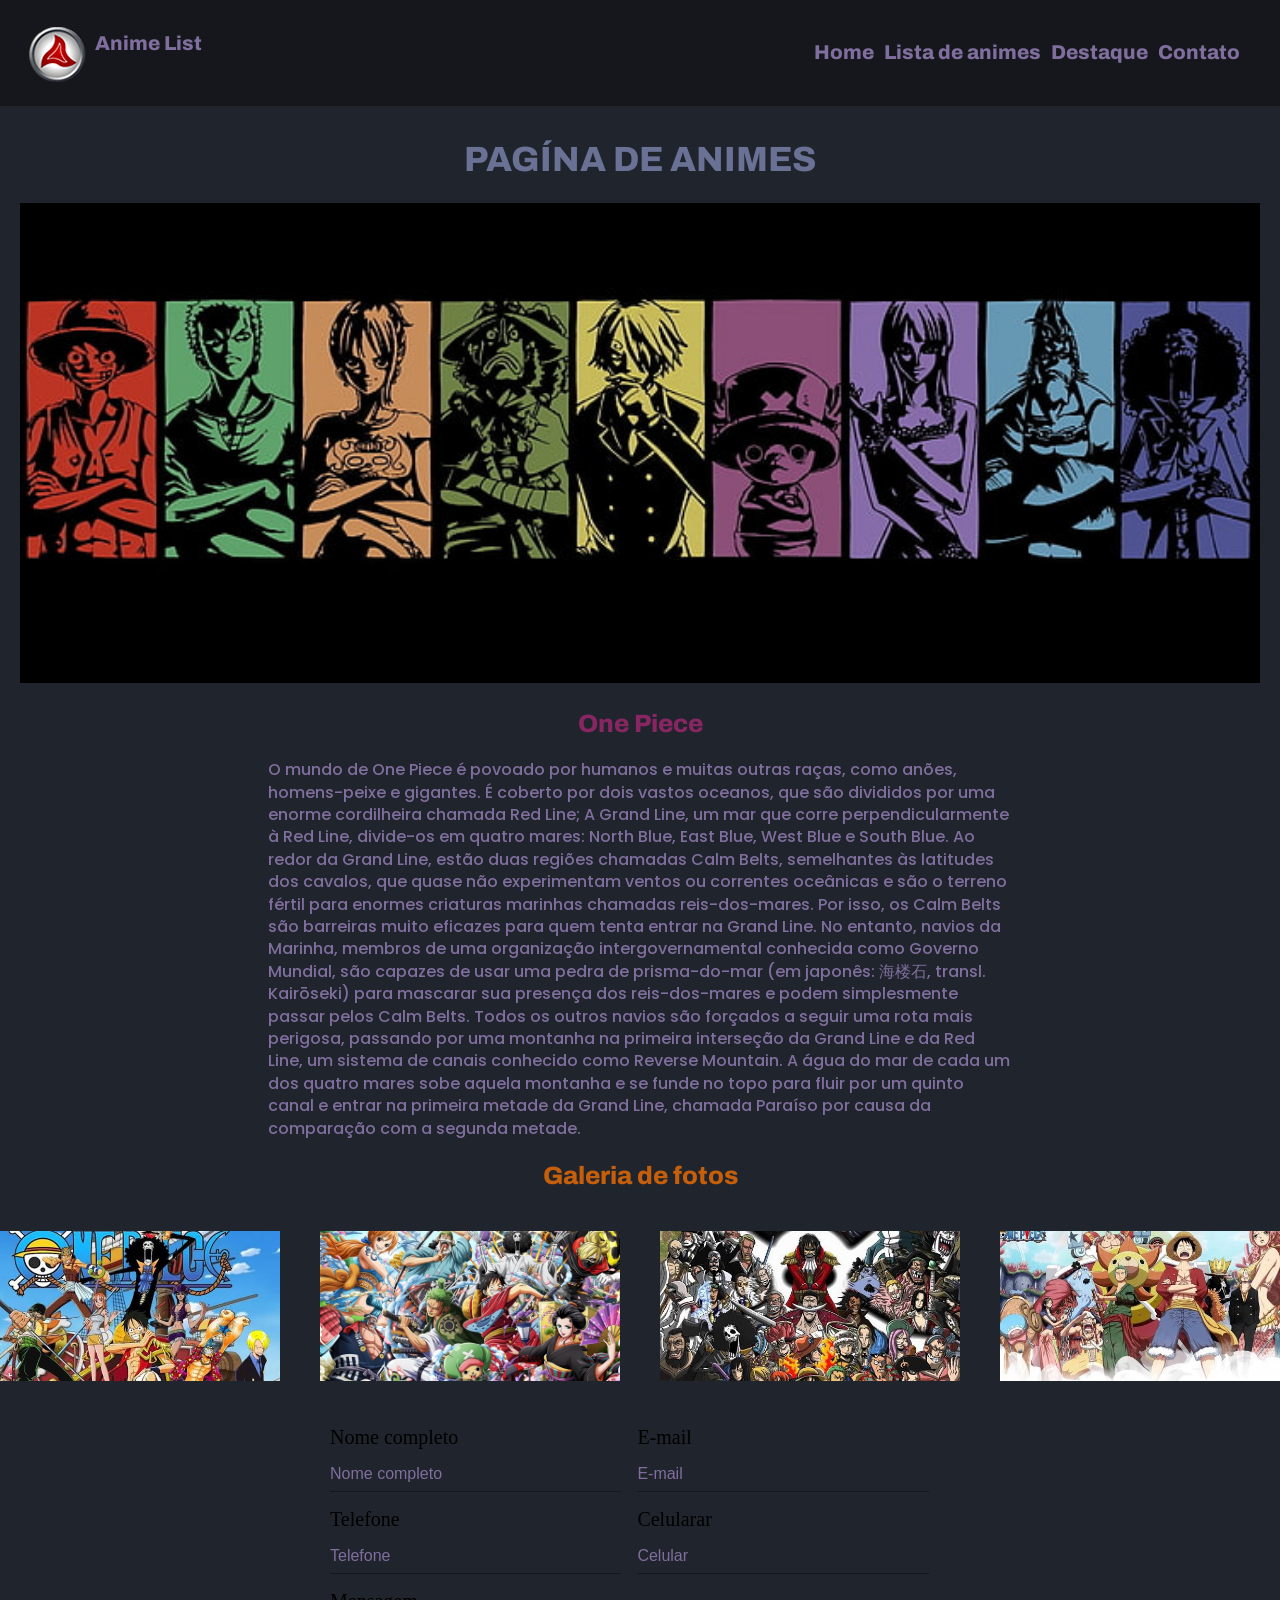
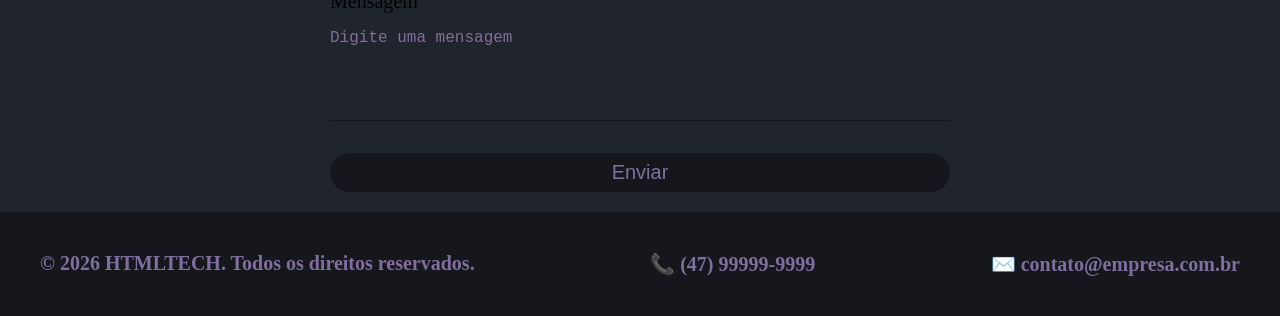
<file: anime-1.html>
<!DOCTYPE html>
<html lang="pt-br">

<head>
    <meta charset="UTF-8">
    <meta name="viewport" content="width=device-width, initial-scale=1.0">
    <link rel="stylesheet" href="style.css">
    <link rel="preconnect" href="https://fonts.googleapis.com">
    <link rel="preconnect" href="https://fonts.gstatic.com" crossorigin>
    <link
        href="https://fonts.googleapis.com/css2?family=Archivo:ital,wght@0,100..900;1,100..900&family=Poppins:wght@400;700&display=swap"
        rel="stylesheet">
    <link rel="preconnect" href="https://fonts.googleapis.com">
    <link rel="preconnect" href="https://fonts.gstatic.com" crossorigin>
    <link
        href="https://fonts.googleapis.com/css2?family=Archivo:ital,wght@0,100..900;1,100..900&family=Poppins:wght@400;700&display=swap"
        rel="stylesheet">
    <title>Site teste</title>
</head>

<body>

    <header class="mobile container">

        <span>
            <img src="img/logo.png" alt="Logo">
            <a href="#">Anime List</a>
        </span>

        <nav>
            <ul class="menu container">
                <li><a href="index.html">Home</a></li>
                <li><a href="index.html">Lista de animes</a></li>
                <li><a href="index.html">Destaque</a></li>
                <li><a href="index.html">Contato</a></li>
            </ul>
        </nav>

    </header>

    <main class="mobile">

        <section class="container">

            <h1>
                Pagína de Animes
            </h1>

            <img class="anime-img" src="img/one-piece/one-piece-principal.webp" alt="One Piece">

        </section>

        <section class="mobile">
            <div class="about container">
                <h3>One Piece</h3>
                <p>
                    O mundo de One Piece é povoado por humanos e muitas outras raças, como anões, homens-peixe e
                    gigantes. É coberto por dois vastos oceanos, que são divididos por uma enorme cordilheira chamada
                    Red Line; A Grand Line, um mar que corre perpendicularmente à Red Line, divide-os em quatro mares:
                    North Blue, East Blue, West Blue e South Blue. Ao redor da Grand Line, estão duas regiões chamadas
                    Calm Belts, semelhantes às latitudes dos cavalos, que quase não experimentam ventos ou correntes
                    oceânicas e são o terreno fértil para enormes criaturas marinhas chamadas reis-dos-mares. Por isso,
                    os Calm Belts são barreiras muito eficazes para quem tenta entrar na Grand Line. No entanto, navios
                    da Marinha, membros de uma organização intergovernamental conhecida como Governo Mundial, são
                    capazes de usar uma pedra de prisma-do-mar (em japonês: 海楼石, transl. Kairōseki) para mascarar sua
                    presença dos reis-dos-mares e podem simplesmente passar pelos Calm Belts. Todos os outros navios são
                    forçados a seguir uma rota mais perigosa, passando por uma montanha na primeira interseção da Grand
                    Line e da Red Line, um sistema de canais conhecido como Reverse Mountain. A água do mar de cada um
                    dos quatro mares sobe aquela montanha e se funde no topo para fluir por um quinto canal e entrar na
                    primeira metade da Grand Line, chamada Paraíso por causa da comparação com a segunda metade.
                </p>
            </div>

        </section>

        <section class="mobile container gallery">

            <h3>
                Galeria de fotos
            </h3>

            <div class="gallery-img">
                <div>
                    <img src="img/one-piece/ex-one-piece.jpg" alt="Foto One Piece">
                </div>

                <div>
                    <img src="img/one-piece/ex-one-piece02.webp" alt="Foto One Piece">

                </div>

                <div>
                    <img src="img/one-piece/ex-one-piece03.jpg" alt="Foto One Piece">

                </div>

                <div>
                    <img src="img/one-piece/ex-one-piece04.jpg" alt="Foto One Piece">

                </div>
            </div>
        </section>

        <section class="mobile container contact">


            <form class="contact-form" method="post" enctype="multipart/form-data">

                <label>
                    <span>Nome completo</span>
                    <input type="text" placeholder="Nome completo">
                </label>

                <label>
                    <span>E-mail</span>
                    <input type="email" placeholder="E-mail">
                </label>

                <label>
                    <span>Telefone</span>
                    <input type="number" placeholder="Telefone">
                </label>

                <label>
                    <span>Celularar</span>
                    <input type="text" id="smartphone" placeholder="Celular">
                </label>

                <label class="message">
                    <span>Mensagem</span>
                    <textarea placeholder="Digite uma mensagem"></textarea>
                </label>



                <button>Enviar</button>
            </form>
        </section>
    </main>

    <footer class="mobile">
        <h4>© 2026 HTMLTECH. Todos os direitos reservados.</h4>

        <h4>📞 (47) 99999-9999</h4>

        <h4>✉️ contato@empresa.com.br</h4>
    </footer>
</body>

</html>
</file>
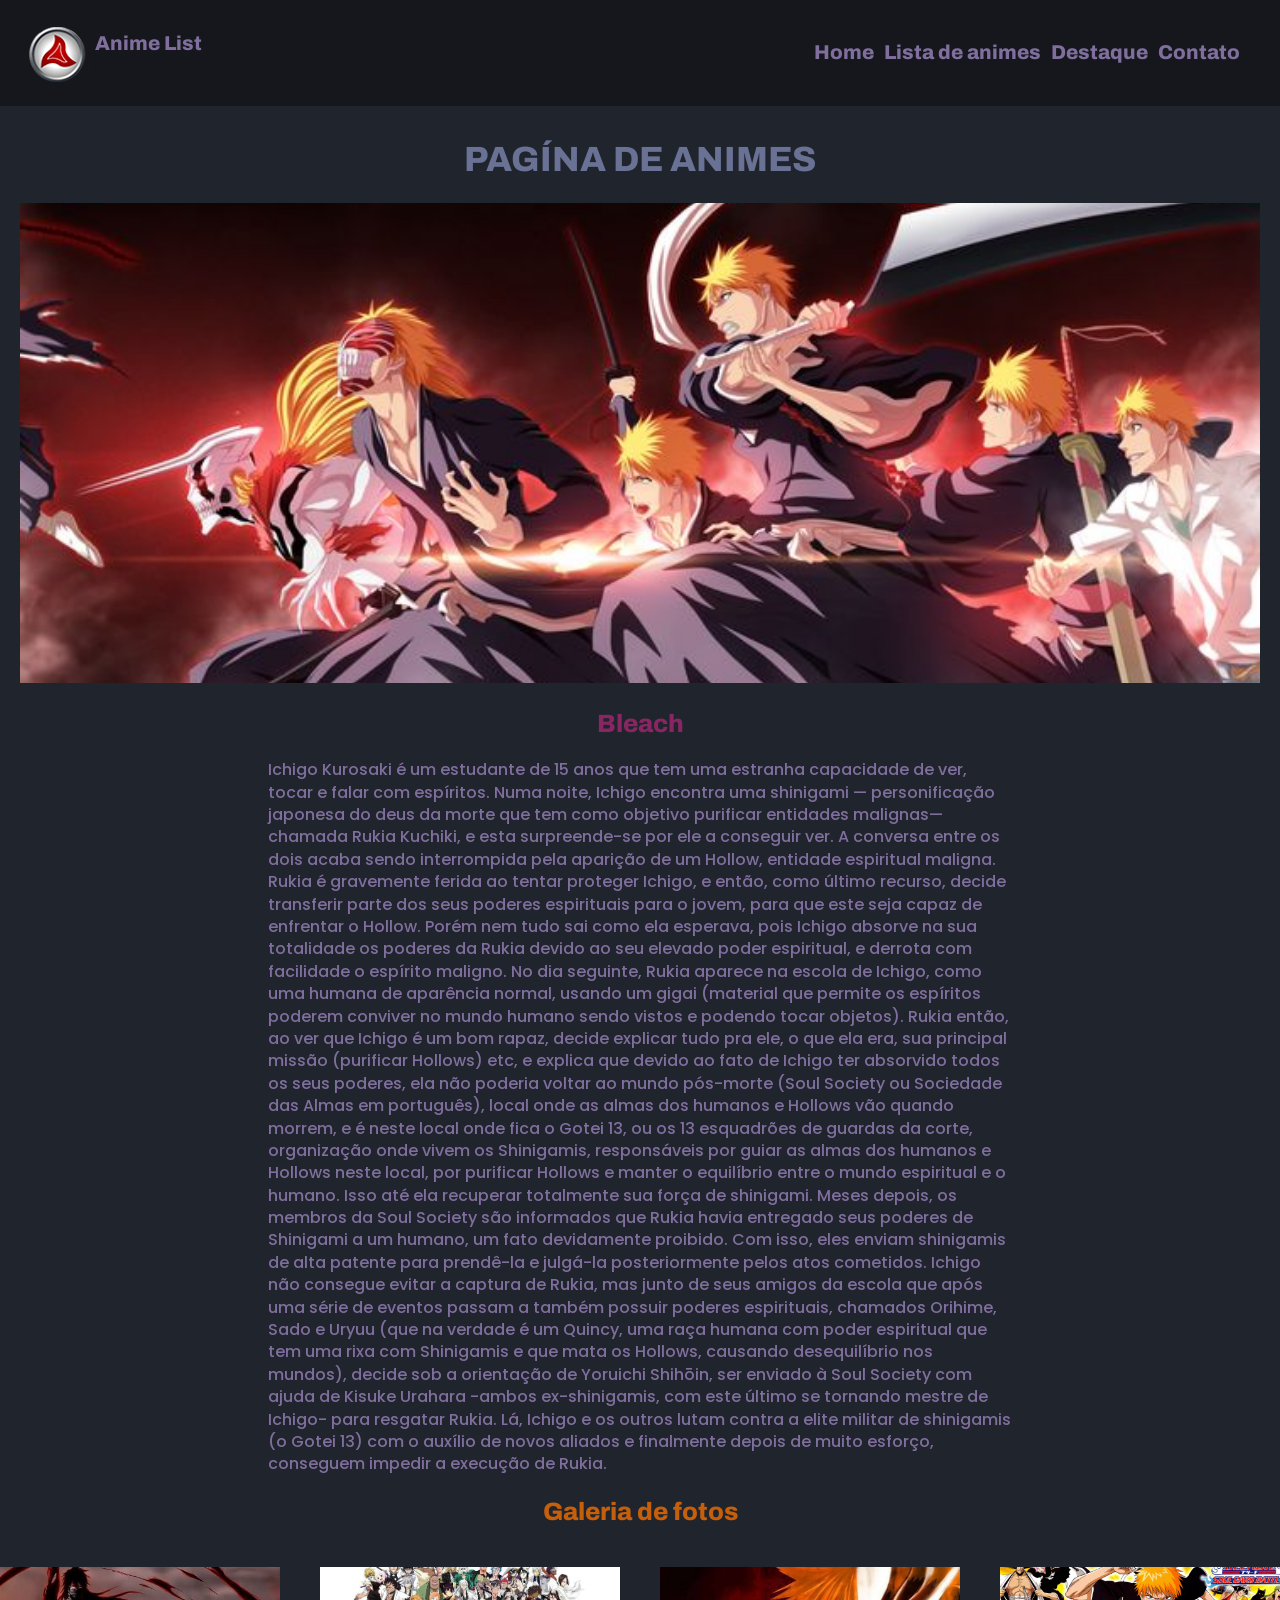
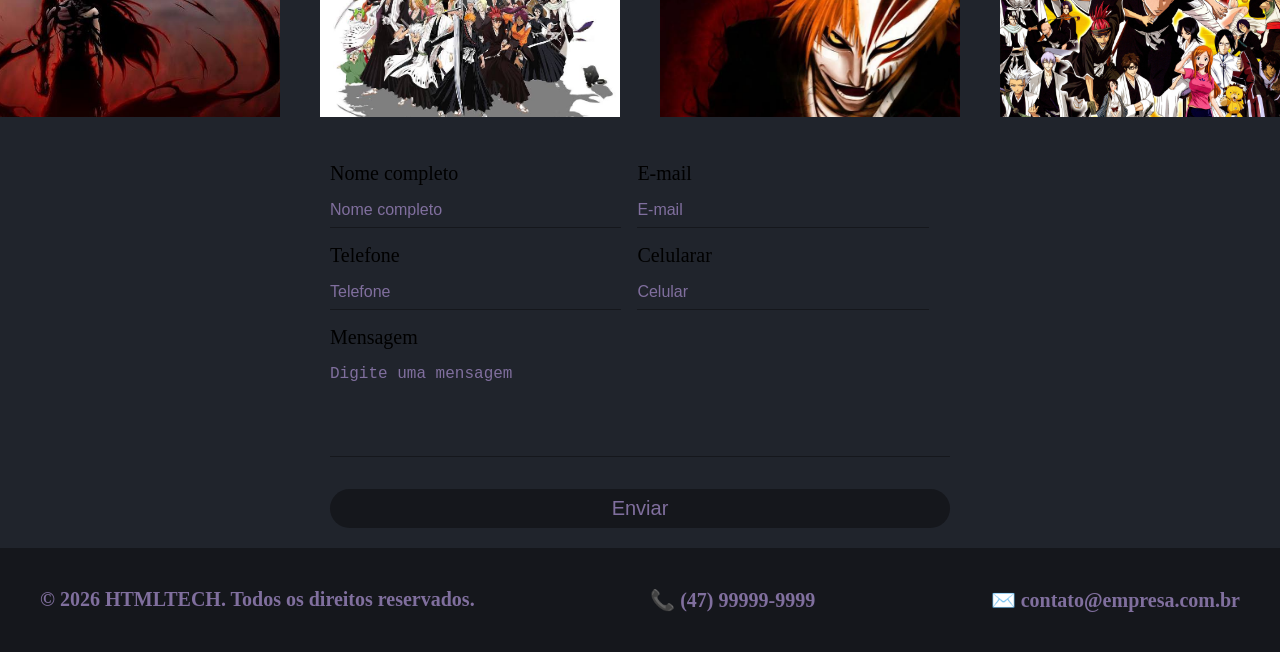
<file: anime-2.html>
<!DOCTYPE html>
<html lang="pt-br">

<head>
    <meta charset="UTF-8">
    <meta name="viewport" content="width=device-width, initial-scale=1.0">
    <link rel="stylesheet" href="style.css">
    <link rel="preconnect" href="https://fonts.googleapis.com">
    <link rel="preconnect" href="https://fonts.gstatic.com" crossorigin>
    <link
        href="https://fonts.googleapis.com/css2?family=Archivo:ital,wght@0,100..900;1,100..900&family=Poppins:wght@400;700&display=swap"
        rel="stylesheet">
    <link rel="preconnect" href="https://fonts.googleapis.com">
    <link rel="preconnect" href="https://fonts.gstatic.com" crossorigin>
    <link
        href="https://fonts.googleapis.com/css2?family=Archivo:ital,wght@0,100..900;1,100..900&family=Poppins:wght@400;700&display=swap"
        rel="stylesheet">
    <title>Site teste</title>
</head>

<body>

    <header class="mobile container">

        <span>
            <img src="img/logo.png" alt="Logo">
            <a href="#">Anime List</a>
        </span>

        <nav>
            <ul class="menu container">
                <li><a href="index.html">Home</a></li>
                <li><a href="index.html">Lista de animes</a></li>
                <li><a href="index.html">Destaque</a></li>
                <li><a href="index.html">Contato</a></li>
            </ul>
        </nav>

    </header>

    <main class="mobile">

        <section class="container">

            <h1>
                Pagína de Animes
            </h1>

            <img class="anime-img" src="img/bleach/bleach-principal.jpg" alt="Foto Bleach">

        </section>

        <section class="mobile">
            <div class="about container">
                <h3>Bleach</h3>
                <p>
                    Ichigo Kurosaki é um estudante de 15 anos que tem uma estranha capacidade de ver, tocar e falar com
                    espíritos. Numa noite, Ichigo encontra uma shinigami — personificação japonesa do deus da morte que
                    tem como objetivo purificar entidades malignas— chamada Rukia Kuchiki, e esta surpreende-se por ele
                    a conseguir ver. A conversa entre os dois acaba sendo interrompida pela aparição de um Hollow,
                    entidade espiritual maligna. Rukia é gravemente ferida ao tentar proteger Ichigo, e então, como
                    último recurso, decide transferir parte dos seus poderes espirituais para o jovem, para que este
                    seja capaz de enfrentar o Hollow. Porém nem tudo sai como ela esperava, pois Ichigo absorve na sua
                    totalidade os poderes da Rukia devido ao seu elevado poder espiritual, e derrota com facilidade o
                    espírito maligno. No dia seguinte, Rukia aparece na escola de Ichigo, como uma humana de aparência
                    normal, usando um gigai (material que permite os espíritos poderem conviver no mundo humano sendo
                    vistos e podendo tocar objetos). Rukia então, ao ver que Ichigo é um bom rapaz, decide explicar tudo
                    pra ele, o que ela era, sua principal missão (purificar Hollows) etc, e explica que devido ao fato
                    de Ichigo ter absorvido todos os seus poderes, ela não poderia voltar ao mundo pós-morte (Soul
                    Society ou Sociedade das Almas em português), local onde as almas dos humanos e Hollows vão quando
                    morrem, e é neste local onde fica o Gotei 13, ou os 13 esquadrões de guardas da corte, organização
                    onde vivem os Shinigamis, responsáveis por guiar as almas dos humanos e Hollows neste local, por
                    purificar Hollows e manter o equilíbrio entre o mundo espiritual e o humano. Isso até ela recuperar
                    totalmente sua força de shinigami.
                    Meses depois, os membros da Soul Society são informados que Rukia havia entregado seus poderes de
                    Shinigami a um humano, um fato devidamente proibido. Com isso, eles enviam shinigamis de alta
                    patente para prendê-la e julgá-la posteriormente pelos atos cometidos. Ichigo não consegue evitar a
                    captura de Rukia, mas junto de seus amigos da escola que após uma série de eventos passam a também
                    possuir poderes espirituais, chamados Orihime, Sado e Uryuu (que na verdade é um Quincy, uma raça
                    humana com poder espiritual que tem uma rixa com Shinigamis e que mata os Hollows, causando
                    desequilíbrio nos mundos), decide sob a orientação de Yoruichi Shihōin, ser enviado à Soul Society
                    com ajuda de Kisuke Urahara -ambos ex-shinigamis, com este último se tornando mestre de Ichigo- para
                    resgatar Rukia. Lá, Ichigo e os outros lutam contra a elite militar de shinigamis (o Gotei 13) com o
                    auxílio de novos aliados e finalmente depois de muito esforço, conseguem impedir a execução de
                    Rukia.
                </p>
            </div>

        </section>

        <section class="mobile container gallery">

            <h3>
                Galeria de fotos
            </h3>

            <div class="gallery-img">
                <div>
                    <img src="img/bleach/bleach-01.jpg" alt="Foto Bleach">
                </div>

                <div>
                    <img src="img/bleach/bleach-02.jpg" alt="Foto Bleach">

                </div>

                <div>
                    <img src="img/bleach/bleach-03.jpg" alt="Foto Bleach">

                </div>

                <div>
                    <img src="img/bleach/bleach-04.jpg" alt="Foto Bleach">

                </div>
            </div>
        </section>

        <section class="mobile container contact">


            <form class="contact-form" method="post" enctype="multipart/form-data">

                <label>
                    <span>Nome completo</span>
                    <input type="text" placeholder="Nome completo">
                </label>

                <label>
                    <span>E-mail</span>
                    <input type="email" placeholder="E-mail">
                </label>

                <label>
                    <span>Telefone</span>
                    <input type="number" placeholder="Telefone">
                </label>

                <label>
                    <span>Celularar</span>
                    <input type="text" id="smartphone" placeholder="Celular">
                </label>

                <label class="message">
                    <span>Mensagem</span>
                    <textarea placeholder="Digite uma mensagem"></textarea>
                </label>



                <button>Enviar</button>
            </form>
        </section>
    </main>

    <footer class="mobile">
        <h4>© 2026 HTMLTECH. Todos os direitos reservados.</h4>

        <h4>📞 (47) 99999-9999</h4>

        <h4>✉️ contato@empresa.com.br</h4>
    </footer>
</body>

</html>
</file>
<file: style.css>
@import url(global.css);
@import url(header.css);
@import url(main.css);
@import url(section.css);
@import url(footer.css);
@import url(container.css);
@import url(mobile.css);
</file>
